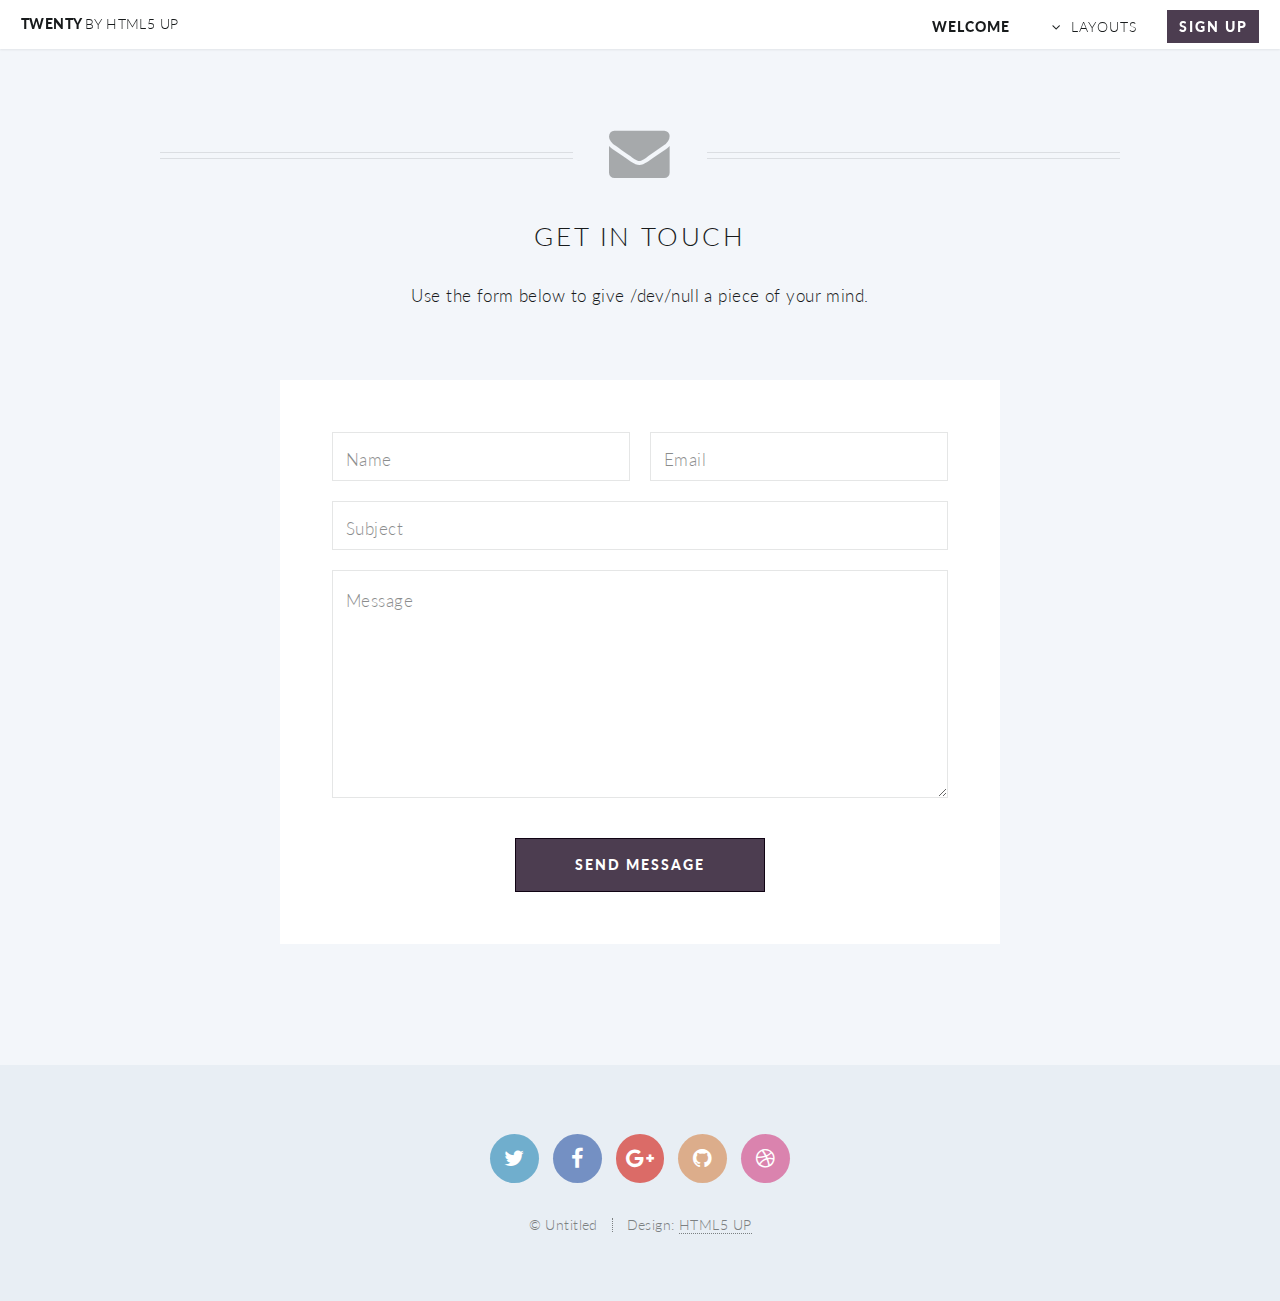
<file: contact.html>
<!DOCTYPE HTML>
<!--
	Twenty by HTML5 UP
	html5up.net | @ajlkn
	Free for personal and commercial use under the CCA 3.0 license (html5up.net/license)
-->
<html>
	<head>
		<title>Contact - Twenty by HTML5 UP</title>
		<meta charset="utf-8" />
		<meta name="viewport" content="width=device-width, initial-scale=1" />
		<!--[if lte IE 8]><script src="assets/js/ie/html5shiv.js"></script><![endif]-->
		<link rel="stylesheet" href="assets/css/main.css" />
		<!--[if lte IE 8]><link rel="stylesheet" href="assets/css/ie8.css" /><![endif]-->
		<!--[if lte IE 9]><link rel="stylesheet" href="assets/css/ie9.css" /><![endif]-->
	</head>
	<body class="contact">
		<div id="page-wrapper">

			<!-- Header -->
				<header id="header">
					<h1 id="logo"><a href="index.html">Twenty <span>by HTML5 UP</span></a></h1>
					<nav id="nav">
						<ul>
							<li class="current"><a href="index.html">Welcome</a></li>
							<li class="submenu">
								<a href="#">Layouts</a>
								<ul>
									<li><a href="left-sidebar.html">Left Sidebar</a></li>
									<li><a href="right-sidebar.html">Right Sidebar</a></li>
									<li><a href="no-sidebar.html">No Sidebar</a></li>
									<li><a href="contact.html">Contact</a></li>
									<li class="submenu">
										<a href="#">Submenu</a>
										<ul>
											<li><a href="#">Dolore Sed</a></li>
											<li><a href="#">Consequat</a></li>
											<li><a href="#">Lorem Magna</a></li>
											<li><a href="#">Sed Magna</a></li>
											<li><a href="#">Ipsum Nisl</a></li>
										</ul>
									</li>
								</ul>
							</li>
							<li><a href="#" class="button special">Sign Up</a></li>
						</ul>
					</nav>
				</header>

			<!-- Main -->
				<article id="main">

					<header class="special container">
						<span class="icon fa-envelope"></span>
						<h2>Get In Touch</h2>
						<p>Use the form below to give /dev/null a piece of your mind.</p>
					</header>

					<!-- One -->
						<section class="wrapper style4 special container 75%">

							<!-- Content -->
								<div class="content">
									<form>
										<div class="row 50%">
											<div class="6u 12u(mobile)">
												<input type="text" name="name" placeholder="Name" />
											</div>
											<div class="6u 12u(mobile)">
												<input type="text" name="email" placeholder="Email" />
											</div>
										</div>
										<div class="row 50%">
											<div class="12u">
												<input type="text" name="subject" placeholder="Subject" />
											</div>
										</div>
										<div class="row 50%">
											<div class="12u">
												<textarea name="message" placeholder="Message" rows="7"></textarea>
											</div>
										</div>
										<div class="row">
											<div class="12u">
												<ul class="buttons">
													<li><input type="submit" class="special" value="Send Message" /></li>
												</ul>
											</div>
										</div>
									</form>
								</div>

						</section>

				</article>

			<!-- Footer -->
				<footer id="footer">

					<ul class="icons">
						<li><a href="#" class="icon circle fa-twitter"><span class="label">Twitter</span></a></li>
						<li><a href="#" class="icon circle fa-facebook"><span class="label">Facebook</span></a></li>
						<li><a href="#" class="icon circle fa-google-plus"><span class="label">Google+</span></a></li>
						<li><a href="#" class="icon circle fa-github"><span class="label">Github</span></a></li>
						<li><a href="#" class="icon circle fa-dribbble"><span class="label">Dribbble</span></a></li>
					</ul>

					<ul class="copyright">
						<li>&copy; Untitled</li><li>Design: <a href="http://html5up.net">HTML5 UP</a></li>
					</ul>

				</footer>

		</div>

		<!-- Scripts -->
			<script src="assets/js/jquery.min.js"></script>
			<script src="assets/js/jquery.dropotron.min.js"></script>
			<script src="assets/js/jquery.scrolly.min.js"></script>
			<script src="assets/js/jquery.scrollgress.min.js"></script>
			<script src="assets/js/skel.min.js"></script>
			<script src="assets/js/util.js"></script>
			<!--[if lte IE 8]><script src="assets/js/ie/respond.min.js"></script><![endif]-->
			<script src="assets/js/main.js"></script>

	</body>
</html>
</file>
<file: assets/css/ie8.css>
/*
	Twenty by HTML5 UP
	html5up.net | @ajlkn
	Free for personal and commercial use under the CCA 3.0 license (html5up.net/license)
*/

/* Section/Article */

	section > .last-child, section.last-child,
	article > .last-child,
	article.last-child {
		margin-bottom: 0;
	}

/* Banner */

	#banner {
		background-image: url("../../images/banner.jpg");
		background-repeat: no-repeat;
		background-size: cover;
		background-position: auto;
		-ms-behavior: url("assets/js/ie/backgroundsize.min.htc");
	}

		#banner .inner {
			background: #341b2b;
		}

/* CTA */

	#cta {
		background-image: url("../../images/banner.jpg");
		background-repeat: no-repeat;
		background-size: cover;
		background-position: auto;
		-ms-behavior: url("assets/js/ie/backgroundsize.min.htc");
	}
</file>
<file: assets/css/ie9.css>
/*
	Twenty by HTML5 UP
	html5up.net | @ajlkn
	Free for personal and commercial use under the CCA 3.0 license (html5up.net/license)
*/

/* Banner */

	#banner .inner {
		opacity: 1.0;
	}
</file>
<file: assets/css/main.css>
@import url("font-awesome.min.css");
@import url("https://fonts.googleapis.com/css?family=Lato:300,400,900");

/*
	Twenty by HTML5 UP
	html5up.net | @ajlkn
	Free for personal and commercial use under the CCA 3.0 license (html5up.net/license)
*/

/* Reset */

	html, body, div, span, applet, object, iframe, h1, h2, h3, h4, h5, h6, p, blockquote, pre, a, abbr, acronym, address, big, cite, code, del, dfn, em, img, ins, kbd, q, s, samp, small, strike, strong, sub, sup, tt, var, b, u, i, center, dl, dt, dd, ol, ul, li, fieldset, form, label, legend, table, caption, tbody, tfoot, thead, tr, th, td, article, aside, canvas, details, embed, figure, figcaption, footer, header, hgroup, menu, nav, output, ruby, section, summary, time, mark, audio, video {
		margin: 0;
		padding: 0;
		border: 0;
		font-size: 100%;
		font: inherit;
		vertical-align: baseline;
	}

	article, aside, details, figcaption, figure, footer, header, hgroup, menu, nav, section {
		display: block;
	}

	body {
		line-height: 1;
	}

	ol, ul {
		list-style: none;
	}

	blockquote, q {
		quotes: none;
	}

	blockquote:before, blockquote:after, q:before, q:after {
		content: '';
		content: none;
	}

	table {
		border-collapse: collapse;
		border-spacing: 0;
	}

	body {
		-webkit-text-size-adjust: none;
	}

/* Box Model */

	*, *:before, *:after {
		-moz-box-sizing: border-box;
		-webkit-box-sizing: border-box;
		box-sizing: border-box;
	}

/* Containers */

	.container {
		margin-left: auto;
		margin-right: auto;
	}

	.container.\31 25\25 {
		width: 100%;
		max-width: 1750px;
		min-width: 1400px;
	}

	.container.\37 5\25 {
		width: 1050px;
	}

	.container.\35 0\25 {
		width: 700px;
	}

	.container.\32 5\25 {
		width: 350px;
	}

	.container {
		width: 1400px;
	}

	@media screen and (max-width: 1680px) {

		.container.\31 25\25 {
			width: 100%;
			max-width: 1500px;
			min-width: 1200px;
		}

		.container.\37 5\25 {
			width: 900px;
		}

		.container.\35 0\25 {
			width: 600px;
		}

		.container.\32 5\25 {
			width: 300px;
		}

		.container {
			width: 1200px;
		}

	}

	@media screen and (max-width: 1280px) {

		.container.\31 25\25 {
			width: 100%;
			max-width: 1200px;
			min-width: 960px;
		}

		.container.\37 5\25 {
			width: 720px;
		}

		.container.\35 0\25 {
			width: 480px;
		}

		.container.\32 5\25 {
			width: 240px;
		}

		.container {
			width: 960px;
		}

	}

	@media screen and (max-width: 980px) {

		.container.\31 25\25 {
			width: 100%;
			max-width: 118.75%;
			min-width: 95%;
		}

		.container.\37 5\25 {
			width: 71.25%;
		}

		.container.\35 0\25 {
			width: 47.5%;
		}

		.container.\32 5\25 {
			width: 23.75%;
		}

		.container {
			width: 95%;
		}

	}

	@media screen and (max-width: 840px) {

		.container.\31 25\25 {
			width: 100%;
			max-width: 118.75%;
			min-width: 95%;
		}

		.container.\37 5\25 {
			width: 71.25%;
		}

		.container.\35 0\25 {
			width: 47.5%;
		}

		.container.\32 5\25 {
			width: 23.75%;
		}

		.container {
			width: 95% !important;
		}

	}

	@media screen and (max-width: 736px) {

		.container.\31 25\25 {
			width: 100%;
			max-width: 125%;
			min-width: 100%;
		}

		.container.\37 5\25 {
			width: 75%;
		}

		.container.\35 0\25 {
			width: 50%;
		}

		.container.\32 5\25 {
			width: 25%;
		}

		.container {
			width: 100% !important;
		}

	}

/* Grid */

	.row {
		border-bottom: solid 1px transparent;
		-moz-box-sizing: border-box;
		-webkit-box-sizing: border-box;
		box-sizing: border-box;
	}

	.row > * {
		float: left;
		-moz-box-sizing: border-box;
		-webkit-box-sizing: border-box;
		box-sizing: border-box;
	}

	.row:after, .row:before {
		content: '';
		display: block;
		clear: both;
		height: 0;
	}

	.row.uniform > * > :first-child {
		margin-top: 0;
	}

	.row.uniform > * > :last-child {
		margin-bottom: 0;
	}

	.row.\30 \25 > * {
		padding: 0px 0 0 0px;
	}

	.row.\30 \25 {
		margin: 0px 0 -1px 0px;
	}

	.row.uniform.\30 \25 > * {
		padding: 0px 0 0 0px;
	}

	.row.uniform.\30 \25 {
		margin: 0px 0 -1px 0px;
	}

	.row > * {
		padding: 50px 0 0 50px;
	}

	.row {
		margin: -50px 0 -1px -50px;
	}

	.row.uniform > * {
		padding: 50px 0 0 50px;
	}

	.row.uniform {
		margin: -50px 0 -1px -50px;
	}

	.row.\32 00\25 > * {
		padding: 100px 0 0 100px;
	}

	.row.\32 00\25 {
		margin: -100px 0 -1px -100px;
	}

	.row.uniform.\32 00\25 > * {
		padding: 100px 0 0 100px;
	}

	.row.uniform.\32 00\25 {
		margin: -100px 0 -1px -100px;
	}

	.row.\31 50\25 > * {
		padding: 75px 0 0 75px;
	}

	.row.\31 50\25 {
		margin: -75px 0 -1px -75px;
	}

	.row.uniform.\31 50\25 > * {
		padding: 75px 0 0 75px;
	}

	.row.uniform.\31 50\25 {
		margin: -75px 0 -1px -75px;
	}

	.row.\35 0\25 > * {
		padding: 25px 0 0 25px;
	}

	.row.\35 0\25 {
		margin: -25px 0 -1px -25px;
	}

	.row.uniform.\35 0\25 > * {
		padding: 25px 0 0 25px;
	}

	.row.uniform.\35 0\25 {
		margin: -25px 0 -1px -25px;
	}

	.row.\32 5\25 > * {
		padding: 12.5px 0 0 12.5px;
	}

	.row.\32 5\25 {
		margin: -12.5px 0 -1px -12.5px;
	}

	.row.uniform.\32 5\25 > * {
		padding: 12.5px 0 0 12.5px;
	}

	.row.uniform.\32 5\25 {
		margin: -12.5px 0 -1px -12.5px;
	}

	.\31 2u, .\31 2u\24 {
		width: 100%;
		clear: none;
		margin-left: 0;
	}

	.\31 1u, .\31 1u\24 {
		width: 91.6666666667%;
		clear: none;
		margin-left: 0;
	}

	.\31 0u, .\31 0u\24 {
		width: 83.3333333333%;
		clear: none;
		margin-left: 0;
	}

	.\39 u, .\39 u\24 {
		width: 75%;
		clear: none;
		margin-left: 0;
	}

	.\38 u, .\38 u\24 {
		width: 66.6666666667%;
		clear: none;
		margin-left: 0;
	}

	.\37 u, .\37 u\24 {
		width: 58.3333333333%;
		clear: none;
		margin-left: 0;
	}

	.\36 u, .\36 u\24 {
		width: 50%;
		clear: none;
		margin-left: 0;
	}

	.\35 u, .\35 u\24 {
		width: 41.6666666667%;
		clear: none;
		margin-left: 0;
	}

	.\34 u, .\34 u\24 {
		width: 33.3333333333%;
		clear: none;
		margin-left: 0;
	}

	.\33 u, .\33 u\24 {
		width: 25%;
		clear: none;
		margin-left: 0;
	}

	.\32 u, .\32 u\24 {
		width: 16.6666666667%;
		clear: none;
		margin-left: 0;
	}

	.\31 u, .\31 u\24 {
		width: 8.3333333333%;
		clear: none;
		margin-left: 0;
	}

	.\31 2u\24 + *,
	.\31 1u\24 + *,
	.\31 0u\24 + *,
	.\39 u\24 + *,
	.\38 u\24 + *,
	.\37 u\24 + *,
	.\36 u\24 + *,
	.\35 u\24 + *,
	.\34 u\24 + *,
	.\33 u\24 + *,
	.\32 u\24 + *,
	.\31 u\24 + * {
		clear: left;
	}

	.\-11u {
		margin-left: 91.66667%;
	}

	.\-10u {
		margin-left: 83.33333%;
	}

	.\-9u {
		margin-left: 75%;
	}

	.\-8u {
		margin-left: 66.66667%;
	}

	.\-7u {
		margin-left: 58.33333%;
	}

	.\-6u {
		margin-left: 50%;
	}

	.\-5u {
		margin-left: 41.66667%;
	}

	.\-4u {
		margin-left: 33.33333%;
	}

	.\-3u {
		margin-left: 25%;
	}

	.\-2u {
		margin-left: 16.66667%;
	}

	.\-1u {
		margin-left: 8.33333%;
	}

	@media screen and (max-width: 1680px) {

		.row > * {
			padding: 40px 0 0 40px;
		}

		.row {
			margin: -40px 0 -1px -40px;
		}

		.row.uniform > * {
			padding: 40px 0 0 40px;
		}

		.row.uniform {
			margin: -40px 0 -1px -40px;
		}

		.row.\32 00\25 > * {
			padding: 80px 0 0 80px;
		}

		.row.\32 00\25 {
			margin: -80px 0 -1px -80px;
		}

		.row.uniform.\32 00\25 > * {
			padding: 80px 0 0 80px;
		}

		.row.uniform.\32 00\25 {
			margin: -80px 0 -1px -80px;
		}

		.row.\31 50\25 > * {
			padding: 60px 0 0 60px;
		}

		.row.\31 50\25 {
			margin: -60px 0 -1px -60px;
		}

		.row.uniform.\31 50\25 > * {
			padding: 60px 0 0 60px;
		}

		.row.uniform.\31 50\25 {
			margin: -60px 0 -1px -60px;
		}

		.row.\35 0\25 > * {
			padding: 20px 0 0 20px;
		}

		.row.\35 0\25 {
			margin: -20px 0 -1px -20px;
		}

		.row.uniform.\35 0\25 > * {
			padding: 20px 0 0 20px;
		}

		.row.uniform.\35 0\25 {
			margin: -20px 0 -1px -20px;
		}

		.row.\32 5\25 > * {
			padding: 10px 0 0 10px;
		}

		.row.\32 5\25 {
			margin: -10px 0 -1px -10px;
		}

		.row.uniform.\32 5\25 > * {
			padding: 10px 0 0 10px;
		}

		.row.uniform.\32 5\25 {
			margin: -10px 0 -1px -10px;
		}

		.\31 2u\28wide\29, .\31 2u\24\28wide\29 {
			width: 100%;
			clear: none;
			margin-left: 0;
		}

		.\31 1u\28wide\29, .\31 1u\24\28wide\29 {
			width: 91.6666666667%;
			clear: none;
			margin-left: 0;
		}

		.\31 0u\28wide\29, .\31 0u\24\28wide\29 {
			width: 83.3333333333%;
			clear: none;
			margin-left: 0;
		}

		.\39 u\28wide\29, .\39 u\24\28wide\29 {
			width: 75%;
			clear: none;
			margin-left: 0;
		}

		.\38 u\28wide\29, .\38 u\24\28wide\29 {
			width: 66.6666666667%;
			clear: none;
			margin-left: 0;
		}

		.\37 u\28wide\29, .\37 u\24\28wide\29 {
			width: 58.3333333333%;
			clear: none;
			margin-left: 0;
		}

		.\36 u\28wide\29, .\36 u\24\28wide\29 {
			width: 50%;
			clear: none;
			margin-left: 0;
		}

		.\35 u\28wide\29, .\35 u\24\28wide\29 {
			width: 41.6666666667%;
			clear: none;
			margin-left: 0;
		}

		.\34 u\28wide\29, .\34 u\24\28wide\29 {
			width: 33.3333333333%;
			clear: none;
			margin-left: 0;
		}

		.\33 u\28wide\29, .\33 u\24\28wide\29 {
			width: 25%;
			clear: none;
			margin-left: 0;
		}

		.\32 u\28wide\29, .\32 u\24\28wide\29 {
			width: 16.6666666667%;
			clear: none;
			margin-left: 0;
		}

		.\31 u\28wide\29, .\31 u\24\28wide\29 {
			width: 8.3333333333%;
			clear: none;
			margin-left: 0;
		}

		.\31 2u\24\28wide\29 + *,
		.\31 1u\24\28wide\29 + *,
		.\31 0u\24\28wide\29 + *,
		.\39 u\24\28wide\29 + *,
		.\38 u\24\28wide\29 + *,
		.\37 u\24\28wide\29 + *,
		.\36 u\24\28wide\29 + *,
		.\35 u\24\28wide\29 + *,
		.\34 u\24\28wide\29 + *,
		.\33 u\24\28wide\29 + *,
		.\32 u\24\28wide\29 + *,
		.\31 u\24\28wide\29 + * {
			clear: left;
		}

		.\-11u\28wide\29 {
			margin-left: 91.66667%;
		}

		.\-10u\28wide\29 {
			margin-left: 83.33333%;
		}

		.\-9u\28wide\29 {
			margin-left: 75%;
		}

		.\-8u\28wide\29 {
			margin-left: 66.66667%;
		}

		.\-7u\28wide\29 {
			margin-left: 58.33333%;
		}

		.\-6u\28wide\29 {
			margin-left: 50%;
		}

		.\-5u\28wide\29 {
			margin-left: 41.66667%;
		}

		.\-4u\28wide\29 {
			margin-left: 33.33333%;
		}

		.\-3u\28wide\29 {
			margin-left: 25%;
		}

		.\-2u\28wide\29 {
			margin-left: 16.66667%;
		}

		.\-1u\28wide\29 {
			margin-left: 8.33333%;
		}

	}

	@media screen and (max-width: 1280px) {

		.row > * {
			padding: 40px 0 0 40px;
		}

		.row {
			margin: -40px 0 -1px -40px;
		}

		.row.uniform > * {
			padding: 40px 0 0 40px;
		}

		.row.uniform {
			margin: -40px 0 -1px -40px;
		}

		.row.\32 00\25 > * {
			padding: 80px 0 0 80px;
		}

		.row.\32 00\25 {
			margin: -80px 0 -1px -80px;
		}

		.row.uniform.\32 00\25 > * {
			padding: 80px 0 0 80px;
		}

		.row.uniform.\32 00\25 {
			margin: -80px 0 -1px -80px;
		}

		.row.\31 50\25 > * {
			padding: 60px 0 0 60px;
		}

		.row.\31 50\25 {
			margin: -60px 0 -1px -60px;
		}

		.row.uniform.\31 50\25 > * {
			padding: 60px 0 0 60px;
		}

		.row.uniform.\31 50\25 {
			margin: -60px 0 -1px -60px;
		}

		.row.\35 0\25 > * {
			padding: 20px 0 0 20px;
		}

		.row.\35 0\25 {
			margin: -20px 0 -1px -20px;
		}

		.row.uniform.\35 0\25 > * {
			padding: 20px 0 0 20px;
		}

		.row.uniform.\35 0\25 {
			margin: -20px 0 -1px -20px;
		}

		.row.\32 5\25 > * {
			padding: 10px 0 0 10px;
		}

		.row.\32 5\25 {
			margin: -10px 0 -1px -10px;
		}

		.row.uniform.\32 5\25 > * {
			padding: 10px 0 0 10px;
		}

		.row.uniform.\32 5\25 {
			margin: -10px 0 -1px -10px;
		}

		.\31 2u\28normal\29, .\31 2u\24\28normal\29 {
			width: 100%;
			clear: none;
			margin-left: 0;
		}

		.\31 1u\28normal\29, .\31 1u\24\28normal\29 {
			width: 91.6666666667%;
			clear: none;
			margin-left: 0;
		}

		.\31 0u\28normal\29, .\31 0u\24\28normal\29 {
			width: 83.3333333333%;
			clear: none;
			margin-left: 0;
		}

		.\39 u\28normal\29, .\39 u\24\28normal\29 {
			width: 75%;
			clear: none;
			margin-left: 0;
		}

		.\38 u\28normal\29, .\38 u\24\28normal\29 {
			width: 66.6666666667%;
			clear: none;
			margin-left: 0;
		}

		.\37 u\28normal\29, .\37 u\24\28normal\29 {
			width: 58.3333333333%;
			clear: none;
			margin-left: 0;
		}

		.\36 u\28normal\29, .\36 u\24\28normal\29 {
			width: 50%;
			clear: none;
			margin-left: 0;
		}

		.\35 u\28normal\29, .\35 u\24\28normal\29 {
			width: 41.6666666667%;
			clear: none;
			margin-left: 0;
		}

		.\34 u\28normal\29, .\34 u\24\28normal\29 {
			width: 33.3333333333%;
			clear: none;
			margin-left: 0;
		}

		.\33 u\28normal\29, .\33 u\24\28normal\29 {
			width: 25%;
			clear: none;
			margin-left: 0;
		}

		.\32 u\28normal\29, .\32 u\24\28normal\29 {
			width: 16.6666666667%;
			clear: none;
			margin-left: 0;
		}

		.\31 u\28normal\29, .\31 u\24\28normal\29 {
			width: 8.3333333333%;
			clear: none;
			margin-left: 0;
		}

		.\31 2u\24\28normal\29 + *,
		.\31 1u\24\28normal\29 + *,
		.\31 0u\24\28normal\29 + *,
		.\39 u\24\28normal\29 + *,
		.\38 u\24\28normal\29 + *,
		.\37 u\24\28normal\29 + *,
		.\36 u\24\28normal\29 + *,
		.\35 u\24\28normal\29 + *,
		.\34 u\24\28normal\29 + *,
		.\33 u\24\28normal\29 + *,
		.\32 u\24\28normal\29 + *,
		.\31 u\24\28normal\29 + * {
			clear: left;
		}

		.\-11u\28normal\29 {
			margin-left: 91.66667%;
		}

		.\-10u\28normal\29 {
			margin-left: 83.33333%;
		}

		.\-9u\28normal\29 {
			margin-left: 75%;
		}

		.\-8u\28normal\29 {
			margin-left: 66.66667%;
		}

		.\-7u\28normal\29 {
			margin-left: 58.33333%;
		}

		.\-6u\28normal\29 {
			margin-left: 50%;
		}

		.\-5u\28normal\29 {
			margin-left: 41.66667%;
		}

		.\-4u\28normal\29 {
			margin-left: 33.33333%;
		}

		.\-3u\28normal\29 {
			margin-left: 25%;
		}

		.\-2u\28normal\29 {
			margin-left: 16.66667%;
		}

		.\-1u\28normal\29 {
			margin-left: 8.33333%;
		}

	}

	@media screen and (max-width: 980px) {

		.row > * {
			padding: 30px 0 0 30px;
		}

		.row {
			margin: -30px 0 -1px -30px;
		}

		.row.uniform > * {
			padding: 30px 0 0 30px;
		}

		.row.uniform {
			margin: -30px 0 -1px -30px;
		}

		.row.\32 00\25 > * {
			padding: 60px 0 0 60px;
		}

		.row.\32 00\25 {
			margin: -60px 0 -1px -60px;
		}

		.row.uniform.\32 00\25 > * {
			padding: 60px 0 0 60px;
		}

		.row.uniform.\32 00\25 {
			margin: -60px 0 -1px -60px;
		}

		.row.\31 50\25 > * {
			padding: 45px 0 0 45px;
		}

		.row.\31 50\25 {
			margin: -45px 0 -1px -45px;
		}

		.row.uniform.\31 50\25 > * {
			padding: 45px 0 0 45px;
		}

		.row.uniform.\31 50\25 {
			margin: -45px 0 -1px -45px;
		}

		.row.\35 0\25 > * {
			padding: 15px 0 0 15px;
		}

		.row.\35 0\25 {
			margin: -15px 0 -1px -15px;
		}

		.row.uniform.\35 0\25 > * {
			padding: 15px 0 0 15px;
		}

		.row.uniform.\35 0\25 {
			margin: -15px 0 -1px -15px;
		}

		.row.\32 5\25 > * {
			padding: 7.5px 0 0 7.5px;
		}

		.row.\32 5\25 {
			margin: -7.5px 0 -1px -7.5px;
		}

		.row.uniform.\32 5\25 > * {
			padding: 7.5px 0 0 7.5px;
		}

		.row.uniform.\32 5\25 {
			margin: -7.5px 0 -1px -7.5px;
		}

		.\31 2u\28narrow\29, .\31 2u\24\28narrow\29 {
			width: 100%;
			clear: none;
			margin-left: 0;
		}

		.\31 1u\28narrow\29, .\31 1u\24\28narrow\29 {
			width: 91.6666666667%;
			clear: none;
			margin-left: 0;
		}

		.\31 0u\28narrow\29, .\31 0u\24\28narrow\29 {
			width: 83.3333333333%;
			clear: none;
			margin-left: 0;
		}

		.\39 u\28narrow\29, .\39 u\24\28narrow\29 {
			width: 75%;
			clear: none;
			margin-left: 0;
		}

		.\38 u\28narrow\29, .\38 u\24\28narrow\29 {
			width: 66.6666666667%;
			clear: none;
			margin-left: 0;
		}

		.\37 u\28narrow\29, .\37 u\24\28narrow\29 {
			width: 58.3333333333%;
			clear: none;
			margin-left: 0;
		}

		.\36 u\28narrow\29, .\36 u\24\28narrow\29 {
			width: 50%;
			clear: none;
			margin-left: 0;
		}

		.\35 u\28narrow\29, .\35 u\24\28narrow\29 {
			width: 41.6666666667%;
			clear: none;
			margin-left: 0;
		}

		.\34 u\28narrow\29, .\34 u\24\28narrow\29 {
			width: 33.3333333333%;
			clear: none;
			margin-left: 0;
		}

		.\33 u\28narrow\29, .\33 u\24\28narrow\29 {
			width: 25%;
			clear: none;
			margin-left: 0;
		}

		.\32 u\28narrow\29, .\32 u\24\28narrow\29 {
			width: 16.6666666667%;
			clear: none;
			margin-left: 0;
		}

		.\31 u\28narrow\29, .\31 u\24\28narrow\29 {
			width: 8.3333333333%;
			clear: none;
			margin-left: 0;
		}

		.\31 2u\24\28narrow\29 + *,
		.\31 1u\24\28narrow\29 + *,
		.\31 0u\24\28narrow\29 + *,
		.\39 u\24\28narrow\29 + *,
		.\38 u\24\28narrow\29 + *,
		.\37 u\24\28narrow\29 + *,
		.\36 u\24\28narrow\29 + *,
		.\35 u\24\28narrow\29 + *,
		.\34 u\24\28narrow\29 + *,
		.\33 u\24\28narrow\29 + *,
		.\32 u\24\28narrow\29 + *,
		.\31 u\24\28narrow\29 + * {
			clear: left;
		}

		.\-11u\28narrow\29 {
			margin-left: 91.66667%;
		}

		.\-10u\28narrow\29 {
			margin-left: 83.33333%;
		}

		.\-9u\28narrow\29 {
			margin-left: 75%;
		}

		.\-8u\28narrow\29 {
			margin-left: 66.66667%;
		}

		.\-7u\28narrow\29 {
			margin-left: 58.33333%;
		}

		.\-6u\28narrow\29 {
			margin-left: 50%;
		}

		.\-5u\28narrow\29 {
			margin-left: 41.66667%;
		}

		.\-4u\28narrow\29 {
			margin-left: 33.33333%;
		}

		.\-3u\28narrow\29 {
			margin-left: 25%;
		}

		.\-2u\28narrow\29 {
			margin-left: 16.66667%;
		}

		.\-1u\28narrow\29 {
			margin-left: 8.33333%;
		}

	}

	@media screen and (max-width: 840px) {

		.row > * {
			padding: 30px 0 0 30px;
		}

		.row {
			margin: -30px 0 -1px -30px;
		}

		.row.uniform > * {
			padding: 30px 0 0 30px;
		}

		.row.uniform {
			margin: -30px 0 -1px -30px;
		}

		.row.\32 00\25 > * {
			padding: 60px 0 0 60px;
		}

		.row.\32 00\25 {
			margin: -60px 0 -1px -60px;
		}

		.row.uniform.\32 00\25 > * {
			padding: 60px 0 0 60px;
		}

		.row.uniform.\32 00\25 {
			margin: -60px 0 -1px -60px;
		}

		.row.\31 50\25 > * {
			padding: 45px 0 0 45px;
		}

		.row.\31 50\25 {
			margin: -45px 0 -1px -45px;
		}

		.row.uniform.\31 50\25 > * {
			padding: 45px 0 0 45px;
		}

		.row.uniform.\31 50\25 {
			margin: -45px 0 -1px -45px;
		}

		.row.\35 0\25 > * {
			padding: 15px 0 0 15px;
		}

		.row.\35 0\25 {
			margin: -15px 0 -1px -15px;
		}

		.row.uniform.\35 0\25 > * {
			padding: 15px 0 0 15px;
		}

		.row.uniform.\35 0\25 {
			margin: -15px 0 -1px -15px;
		}

		.row.\32 5\25 > * {
			padding: 7.5px 0 0 7.5px;
		}

		.row.\32 5\25 {
			margin: -7.5px 0 -1px -7.5px;
		}

		.row.uniform.\32 5\25 > * {
			padding: 7.5px 0 0 7.5px;
		}

		.row.uniform.\32 5\25 {
			margin: -7.5px 0 -1px -7.5px;
		}

		.\31 2u\28narrower\29, .\31 2u\24\28narrower\29 {
			width: 100%;
			clear: none;
			margin-left: 0;
		}

		.\31 1u\28narrower\29, .\31 1u\24\28narrower\29 {
			width: 91.6666666667%;
			clear: none;
			margin-left: 0;
		}

		.\31 0u\28narrower\29, .\31 0u\24\28narrower\29 {
			width: 83.3333333333%;
			clear: none;
			margin-left: 0;
		}

		.\39 u\28narrower\29, .\39 u\24\28narrower\29 {
			width: 75%;
			clear: none;
			margin-left: 0;
		}

		.\38 u\28narrower\29, .\38 u\24\28narrower\29 {
			width: 66.6666666667%;
			clear: none;
			margin-left: 0;
		}

		.\37 u\28narrower\29, .\37 u\24\28narrower\29 {
			width: 58.3333333333%;
			clear: none;
			margin-left: 0;
		}

		.\36 u\28narrower\29, .\36 u\24\28narrower\29 {
			width: 50%;
			clear: none;
			margin-left: 0;
		}

		.\35 u\28narrower\29, .\35 u\24\28narrower\29 {
			width: 41.6666666667%;
			clear: none;
			margin-left: 0;
		}

		.\34 u\28narrower\29, .\34 u\24\28narrower\29 {
			width: 33.3333333333%;
			clear: none;
			margin-left: 0;
		}

		.\33 u\28narrower\29, .\33 u\24\28narrower\29 {
			width: 25%;
			clear: none;
			margin-left: 0;
		}

		.\32 u\28narrower\29, .\32 u\24\28narrower\29 {
			width: 16.6666666667%;
			clear: none;
			margin-left: 0;
		}

		.\31 u\28narrower\29, .\31 u\24\28narrower\29 {
			width: 8.3333333333%;
			clear: none;
			margin-left: 0;
		}

		.\31 2u\24\28narrower\29 + *,
		.\31 1u\24\28narrower\29 + *,
		.\31 0u\24\28narrower\29 + *,
		.\39 u\24\28narrower\29 + *,
		.\38 u\24\28narrower\29 + *,
		.\37 u\24\28narrower\29 + *,
		.\36 u\24\28narrower\29 + *,
		.\35 u\24\28narrower\29 + *,
		.\34 u\24\28narrower\29 + *,
		.\33 u\24\28narrower\29 + *,
		.\32 u\24\28narrower\29 + *,
		.\31 u\24\28narrower\29 + * {
			clear: left;
		}

		.\-11u\28narrower\29 {
			margin-left: 91.66667%;
		}

		.\-10u\28narrower\29 {
			margin-left: 83.33333%;
		}

		.\-9u\28narrower\29 {
			margin-left: 75%;
		}

		.\-8u\28narrower\29 {
			margin-left: 66.66667%;
		}

		.\-7u\28narrower\29 {
			margin-left: 58.33333%;
		}

		.\-6u\28narrower\29 {
			margin-left: 50%;
		}

		.\-5u\28narrower\29 {
			margin-left: 41.66667%;
		}

		.\-4u\28narrower\29 {
			margin-left: 33.33333%;
		}

		.\-3u\28narrower\29 {
			margin-left: 25%;
		}

		.\-2u\28narrower\29 {
			margin-left: 16.66667%;
		}

		.\-1u\28narrower\29 {
			margin-left: 8.33333%;
		}

	}

	@media screen and (max-width: 736px) {

		.row > * {
			padding: 30px 0 0 30px;
		}

		.row {
			margin: -30px 0 -1px -30px;
		}

		.row.uniform > * {
			padding: 30px 0 0 30px;
		}

		.row.uniform {
			margin: -30px 0 -1px -30px;
		}

		.row.\32 00\25 > * {
			padding: 60px 0 0 60px;
		}

		.row.\32 00\25 {
			margin: -60px 0 -1px -60px;
		}

		.row.uniform.\32 00\25 > * {
			padding: 60px 0 0 60px;
		}

		.row.uniform.\32 00\25 {
			margin: -60px 0 -1px -60px;
		}

		.row.\31 50\25 > * {
			padding: 45px 0 0 45px;
		}

		.row.\31 50\25 {
			margin: -45px 0 -1px -45px;
		}

		.row.uniform.\31 50\25 > * {
			padding: 45px 0 0 45px;
		}

		.row.uniform.\31 50\25 {
			margin: -45px 0 -1px -45px;
		}

		.row.\35 0\25 > * {
			padding: 15px 0 0 15px;
		}

		.row.\35 0\25 {
			margin: -15px 0 -1px -15px;
		}

		.row.uniform.\35 0\25 > * {
			padding: 15px 0 0 15px;
		}

		.row.uniform.\35 0\25 {
			margin: -15px 0 -1px -15px;
		}

		.row.\32 5\25 > * {
			padding: 7.5px 0 0 7.5px;
		}

		.row.\32 5\25 {
			margin: -7.5px 0 -1px -7.5px;
		}

		.row.uniform.\32 5\25 > * {
			padding: 7.5px 0 0 7.5px;
		}

		.row.uniform.\32 5\25 {
			margin: -7.5px 0 -1px -7.5px;
		}

		.\31 2u\28mobile\29, .\31 2u\24\28mobile\29 {
			width: 100%;
			clear: none;
			margin-left: 0;
		}

		.\31 1u\28mobile\29, .\31 1u\24\28mobile\29 {
			width: 91.6666666667%;
			clear: none;
			margin-left: 0;
		}

		.\31 0u\28mobile\29, .\31 0u\24\28mobile\29 {
			width: 83.3333333333%;
			clear: none;
			margin-left: 0;
		}

		.\39 u\28mobile\29, .\39 u\24\28mobile\29 {
			width: 75%;
			clear: none;
			margin-left: 0;
		}

		.\38 u\28mobile\29, .\38 u\24\28mobile\29 {
			width: 66.6666666667%;
			clear: none;
			margin-left: 0;
		}

		.\37 u\28mobile\29, .\37 u\24\28mobile\29 {
			width: 58.3333333333%;
			clear: none;
			margin-left: 0;
		}

		.\36 u\28mobile\29, .\36 u\24\28mobile\29 {
			width: 50%;
			clear: none;
			margin-left: 0;
		}

		.\35 u\28mobile\29, .\35 u\24\28mobile\29 {
			width: 41.6666666667%;
			clear: none;
			margin-left: 0;
		}

		.\34 u\28mobile\29, .\34 u\24\28mobile\29 {
			width: 33.3333333333%;
			clear: none;
			margin-left: 0;
		}

		.\33 u\28mobile\29, .\33 u\24\28mobile\29 {
			width: 25%;
			clear: none;
			margin-left: 0;
		}

		.\32 u\28mobile\29, .\32 u\24\28mobile\29 {
			width: 16.6666666667%;
			clear: none;
			margin-left: 0;
		}

		.\31 u\28mobile\29, .\31 u\24\28mobile\29 {
			width: 8.3333333333%;
			clear: none;
			margin-left: 0;
		}

		.\31 2u\24\28mobile\29 + *,
		.\31 1u\24\28mobile\29 + *,
		.\31 0u\24\28mobile\29 + *,
		.\39 u\24\28mobile\29 + *,
		.\38 u\24\28mobile\29 + *,
		.\37 u\24\28mobile\29 + *,
		.\36 u\24\28mobile\29 + *,
		.\35 u\24\28mobile\29 + *,
		.\34 u\24\28mobile\29 + *,
		.\33 u\24\28mobile\29 + *,
		.\32 u\24\28mobile\29 + *,
		.\31 u\24\28mobile\29 + * {
			clear: left;
		}

		.\-11u\28mobile\29 {
			margin-left: 91.66667%;
		}

		.\-10u\28mobile\29 {
			margin-left: 83.33333%;
		}

		.\-9u\28mobile\29 {
			margin-left: 75%;
		}

		.\-8u\28mobile\29 {
			margin-left: 66.66667%;
		}

		.\-7u\28mobile\29 {
			margin-left: 58.33333%;
		}

		.\-6u\28mobile\29 {
			margin-left: 50%;
		}

		.\-5u\28mobile\29 {
			margin-left: 41.66667%;
		}

		.\-4u\28mobile\29 {
			margin-left: 33.33333%;
		}

		.\-3u\28mobile\29 {
			margin-left: 25%;
		}

		.\-2u\28mobile\29 {
			margin-left: 16.66667%;
		}

		.\-1u\28mobile\29 {
			margin-left: 8.33333%;
		}

	}

/* Basic */

	body {
		background: #f3f6fa;
	}

		body.is-loading *, body.is-loading *:before, body.is-loading *:after {
			-moz-animation: none !important;
			-webkit-animation: none !important;
			-ms-animation: none !important;
			animation: none !important;
			-moz-transition: none !important;
			-webkit-transition: none !important;
			-ms-transition: none !important;
			transition: none !important;
		}

	body, input, select, textarea {
		color: #181B1C;
		font-family: 'Lato', sans-serif;
		font-size: 15pt;
		font-weight: 300;
		letter-spacing: 0.025em;
		line-height: 1.75em;
	}

	a {
		-moz-transition: color 0.2s ease-in-out, border-color 0.2s ease-in-out, background-color 0.2s ease-in-out;
		-webkit-transition: color 0.2s ease-in-out, border-color 0.2s ease-in-out, background-color 0.2s ease-in-out;
		-ms-transition: color 0.2s ease-in-out, border-color 0.2s ease-in-out, background-color 0.2s ease-in-out;
		transition: color 0.2s ease-in-out, border-color 0.2s ease-in-out, background-color 0.2s ease-in-out;
		color: #252A29;
		text-decoration: none;
		border-bottom: dotted 1px;
	}

		a:hover {
			border-bottom-color: transparent;
		}

	strong, b {
		font-weight: 400;
	}

	p, ul, ol, dl, table, blockquote {
		margin: 0 0 2em 0;
	}

	h1, h2, h3, h4, h5, h6 {
		color: inherit;
		font-weight: 300;
		line-height: 1.75em;
		margin-bottom: 1em;
		text-transform: uppercase;
	}

		h1 a, h2 a, h3 a, h4 a, h5 a, h6 a {
			color: inherit;
			text-decoration: none;
			border: 0;
		}

	h2 {
		font-size: 1.5em;
		letter-spacing: 0.1em;
	}

	h3 {
		font-size: 1.15em;
		letter-spacing: 0.025em;
	}

	sub {
		font-size: 0.8em;
		position: relative;
		top: 0.5em;
	}

	sup {
		font-size: 0.8em;
		position: relative;
		top: -0.5em;
	}

	hr {
		border-top: solid 1px rgba(124, 128, 129, 0.2);
		border: 0;
		margin-bottom: 1.5em;
	}

	blockquote {
		border-left: solid 0.5em rgba(124, 128, 129, 0.2);
		font-style: italic;
		padding: 1em 0 1em 2em;
	}

/* Section/Article */

	section.special, article.special {
		text-align: center;
	}

	header.major {
		padding-bottom: 2em;
	}

	header.special {
		margin-bottom: 5em;
		padding-top: 7em;
		position: relative;
		text-align: center;
	}

		header.special:before, header.special:after {
			border-bottom: solid 1.5px;
			border-top: solid 1.5px;
			content: '';
			height: 7px;
			opacity: 0.1;
			position: absolute;
			top: 1.75em;
			width: 43%;
		}

		header.special:before {
			left: 0;
		}

		header.special:after {
			right: 0;
		}

		header.special h2 {
			margin-bottom: 0;
		}

		header.special h2 + p {
			margin-bottom: 0;
			padding-top: 1.5em;
		}

		header.special .icon {
			cursor: default;
			height: 7em;
			left: 0;
			position: absolute;
			text-align: center;
			top: 1em;
			width: 100%;
		}

			header.special .icon:before {
				font-size: 3.5em;
				opacity: 0.35;
			}

	footer > :last-child {
		margin-bottom: 0;
	}

	footer.major {
		padding-top: 3em;
	}

/* Form */

	input[type="text"],
	input[type="password"],
	input[type="email"],
	textarea {
		-moz-transition: background-color 0.2s ease-in-out, border-color 0.2s ease-in-out;
		-webkit-transition: background-color 0.2s ease-in-out, border- 0.2s ease-in-out;
		-ms-transition: background-color 0.2s ease-in-out, border-color 0.2s ease-in-out;
		transition: background-color 0.2s ease-in-out, border-color 0.2s ease-in-out;
		-moz-appearance: none;
		-webkit-appearance: none;
		-ms-appearance: none;
		appearance: none;
		background: none;
		border: solid 1px rgba(124, 128, 129, 0.2);
		color: inherit;
		display: block;
		padding: 0.75em;
		text-decoration: none;
		width: 100%;
		outline: 0;
	}

		input[type="text"]:focus,
		input[type="password"]:focus,
		input[type="email"]:focus,
		textarea:focus {
			border-color: #83d3c9;
		}

	input[type="text"],
	input[type="password"],
	input[type="email"] {
		line-height: 1em;
	}

	::-webkit-input-placeholder {
		color: inherit;
		opacity: 0.5;
		position: relative;
		top: 3px;
	}

	:-moz-placeholder {
		color: inherit;
		opacity: 0.5;
	}

	::-moz-placeholder {
		color: inherit;
		opacity: 0.5;
	}

	:-ms-input-placeholder {
		color: inherit;
		opacity: 0.5;
	}

	.formerize-placeholder {
		color: rgba(124, 128, 129, 0.5) !important;
	}

/* Image */

	.image {
		border: 0;
		position: relative;
	}

		.image:before {
			background: url("images/overlay.png");
			content: '';
			height: 100%;
			left: 0;
			position: absolute;
			top: 0;
			width: 100%;
		}

		.image.fit {
			display: block;
		}

			.image.fit img {
				display: block;
				width: 100%;
			}

		.image.featured {
			display: block;
			margin: 0 0 2em 0;
		}

			.image.featured img {
				display: block;
				width: 100%;
			}

/* Icon */

	.icon {
		text-decoration: none;
		position: relative;
	}

		.icon:before {
			-moz-osx-font-smoothing: grayscale;
			-webkit-font-smoothing: antialiased;
			font-family: FontAwesome;
			font-style: normal;
			font-weight: normal;
			text-transform: none !important;
		}

		.icon.circle {
			-moz-transition: all 0.2s ease-in-out;
			-webkit-transition: all 0.2s ease-in-out;
			-ms-transition: all 0.2s ease-in-out;
			transition: all 0.2s ease-in-out;
			border: 0;
			border-radius: 100%;
			display: inline-block;
			font-size: 1.25em;
			height: 2.25em;
			left: 0;
			line-height: 2.25em;
			text-align: center;
			text-decoration: none;
			top: 0;
			width: 2.25em;
		}

			.icon.circle:hover {
				top: -0.2em;
			}

			.icon.circle.fa-twitter {
				background: #70aecd;
				color: #fff;
			}

				.icon.circle.fa-twitter:hover {
					background: #7fb7d2;
				}

			.icon.circle.fa-facebook {
				background: #7490c3;
				color: #fff;
			}

				.icon.circle.fa-facebook:hover {
					background: #829bc9;
				}

			.icon.circle.fa-google-plus {
				background: #db6b67;
				color: #fff;
			}

				.icon.circle.fa-google-plus:hover {
					background: #df7b77;
				}

			.icon.circle.fa-github {
				background: #dcad8b;
				color: #fff;
			}

				.icon.circle.fa-github:hover {
					background: #e1b89b;
				}

			.icon.circle.fa-dribbble {
				background: #da83ae;
				color: #fff;
			}

				.icon.circle.fa-dribbble:hover {
					background: #df93b8;
				}

		.icon.featured {
			cursor: default;
			display: block;
			margin: 0 0 1.5em 0;
			opacity: 0.35;
			text-align: center;
		}

			.icon.featured:before {
				font-size: 5em;
				line-height: 1em;
			}

		.icon > .label {
			display: none;
		}

/* List */

	ol.default {
		list-style: decimal;
		padding-left: 1.25em;
	}

		ol.default li {
			padding-left: 0.25em;
		}

	ul.default {
		list-style: disc;
		padding-left: 1em;
	}

		ul.default li {
			padding-left: 0.5em;
		}

	ul.icons {
		cursor: default;
	}

		ul.icons li {
			display: inline-block;
			line-height: 1em;
			padding-left: 0.5em;
		}

			ul.icons li:first-child {
				padding-left: 0;
			}

	ul.featured-icons {
		cursor: default;
		margin: -0.75em 0 0 0;
		opacity: 0.35;
		overflow: hidden;
		position: relative;
	}

		ul.featured-icons li {
			display: block;
			float: left;
			text-align: center;
			width: 50%;
		}

			ul.featured-icons li .icon {
				display: inline-block;
				font-size: 6.25em;
				height: 1.25em;
				line-height: 1.25em;
				width: 1em;
			}

	ul.buttons {
		cursor: default;
	}

		ul.buttons:last-child {
			margin-bottom: 0;
		}

		ul.buttons li {
			display: inline-block;
			padding: 0 0 0 1.5em;
		}

			ul.buttons li:first-child {
				padding: 0;
			}

		ul.buttons.vertical li {
			display: block;
			padding: 1.5em 0 0 0;
		}

			ul.buttons.vertical li:first-child {
				padding: 0;
			}

/* Table */

	table {
		width: 100%;
	}

		table.default {
			width: 100%;
		}

			table.default tbody tr {
				border-bottom: solid 1px rgba(124, 128, 129, 0.2);
			}

			table.default td {
				padding: 0.5em 1em 0.5em 1em;
			}

			table.default th {
				font-weight: 400;
				padding: 0.5em 1em 0.5em 1em;
				text-align: left;
			}

			table.default thead {
				background: #7c8081;
				color: #fff;
			}

/* Button */

	input[type="button"],
	input[type="submit"],
	input[type="reset"],
	.button {
		-moz-appearance: none;
		-webkit-appearance: none;
		-ms-appearance: none;
		appearance: none;
		-moz-transition: color 0.2s ease-in-out, border-color 0.2s ease-in-out, -color 0.2s ease-in-out;
		-webkit-transition: color 0.2s ease-in-out, border-color 0.2s ease-in-out, background-color 0.2s ease-in-out;
		-ms-transition: color 0.2s ease-in-out, border-color 0.2s ease-in-out, background-color 0.2s ease-in-out;
		transition: color 0.2s ease-in-out, border-color 0.2s ease-in-out, background-color 0.2s ease-in-out;
		background: none;
		border: solid 1px;
		color: inherit;
		cursor: pointer;
		display: inline-block;
		font-size: 0.8em;
		font-weight: 900;
		letter-spacing: 2px;
		min-width: 18em;
		padding: 0 0.75em;
		line-height: 3.75em;
		text-align: center;
		text-decoration: none;
		text-transform: uppercase;
	}

		input[type="button"]:hover,
		input[type="submit"]:hover,
		input[type="reset"]:hover,
		.button:hover {
			background: rgba(188, 202, 206, 0.15);
			border-color: inherit;
		}

		input[type="button"].special,
		input[type="submit"].special,
		input[type="reset"].special,
		.button.special {
			background: #4C3D50;
			border-color: #100313;
			color: #fff !important;
		}

			input[type="button"].special:hover,
			input[type="submit"].special:hover,
			input[type="reset"].special:hover,
			.button.special:hover {
				background: #BDB8C3 !important;
				border-color: #A0ABAA !important;
			}

		input[type="button"].fit,
		input[type="submit"].fit,
		input[type="reset"].fit,
		.button.fit {
			width: 100%;
		}

		input[type="button"].small,
		input[type="submit"].small,
		input[type="reset"].small,
		.button.small {
			font-size: 0.7em;
			min-width: 14em;
			padding: 0.5em 0;
		}

/* Wrapper */

	.wrapper {
		margin-bottom: 5em;
		padding: 5em;
	}

		.wrapper.style1 {
			padding: 0;
		}

		.wrapper.style2 {
			background-color: #83d3c9;
			background-image: url("images/light-bl.svg"), url("images/light-br.svg");
			background-position: bottom left, bottom right;
			background-repeat: no-repeat, no-repeat;
			background-size: 25em, 25em;
			color: #fff;
		}

			.wrapper.style2 .button:hover {
				background: rgba(255, 255, 255, 0.15) !important;
			}

			.wrapper.style2 .button.special {
				background: #fff;
				border-color: #fff;
				color: #83d3c9 !important;
			}

				.wrapper.style2 .button.special:hover {
					border-color: inherit !important;
					color: #fff !important;
				}

		.wrapper.style3 {
			background: #fff;
			color: inherit;
		}

		.wrapper.style4 {
			background: #fff;
			color: inherit;
			padding: 4em;
		}

/* Header */

	@-moz-keyframes reveal-header {
		0% {
			top: -5em;
		}

		100% {
			top: 0;
		}
	}

	@-webkit-keyframes reveal-header {
		0% {
			top: -5em;
		}

		100% {
			top: 0;
		}
	}

	@-ms-keyframes reveal-header {
		0% {
			top: -5em;
		}

		100% {
			top: 0;
		}
	}

	@keyframes reveal-header {
		0% {
			top: -5em;
		}

		100% {
			top: 0;
		}
	}

	#header {
		background: #fff;
		box-shadow: 0 1px 2px 0 rgba(0, 0, 0, 0.075);
		color: inherit;
		cursor: default;
		font-size: 0.8em;
		left: 0;
		padding: 1em 1.5em;
		position: fixed;
		top: 0;
		width: 100%;
		z-index: 10000;
	}

		#header h1 {
			font-weight: 900;
			margin: 0;
		}

			#header h1 span {
				font-weight: 300;
			}

		#header nav {
			letter-spacing: 0.075em;
			position: absolute;
			right: 1.5em;
			text-transform: uppercase;
			top: 0.75em;
		}

			#header nav ul li {
				display: inline-block;
				margin-left: 1.5em;
			}

				#header nav ul li > ul {
					display: none;
				}

				#header nav ul li a {
					border: solid 1px transparent;
					color: inherit;
					display: inline-block;
					line-height: 1em;
					padding: 0.6em 0.75em;
					text-decoration: none;
				}

				#header nav ul li input[type="button"],
				#header nav ul li input[type="submit"],
				#header nav ul li input[type="reset"],
				#header nav ul li .button {
					font-size: 1em;
					min-width: 0;
					width: auto;
				}

				#header nav ul li.submenu > a {
					text-decoration: none;
				}

					#header nav ul li.submenu > a:before {
						-moz-osx-font-smoothing: grayscale;
						-webkit-font-smoothing: antialiased;
						font-family: FontAwesome;
						font-style: normal;
						font-weight: normal;
						text-transform: none !important;
					}

					#header nav ul li.submenu > a:before {
						content: '\f107';
						margin-right: 0.65em;
					}

				#header nav ul li.active > a, #header nav ul li:hover > a {
					-moz-transition: all 0.2s ease-in-out;
					-webkit-transition: all 0.2s ease-in-out;
					-ms-transition: all 0.2s ease-in-out;
					transition: all 0.2s ease-in-out;
					background: rgba(188, 202, 206, 0.15);
				}

				#header nav ul li.current > a {
					font-weight: 900;
				}

		#header.reveal {
			-moz-animation: reveal-header 0.5s;
			-webkit-animation: reveal-header 0.5s;
			-ms-animation: reveal-header 0.5s;
			animation: reveal-header 0.5s;
		}

		#header.alt {
			-moz-animation: none;
			-webkit-animation: none;
			-ms-animation: none;
			animation: none;
			background: transparent;
			box-shadow: none;
			color: #fff;
			padding: 2em 2.5em;
			position: absolute;
		}

			#header.alt nav {
				right: 2.5em;
				top: 1.75em;
			}

				#header.alt nav ul li.active > a, #header.alt nav ul li:hover > a {
					border: solid 1px;
				}

/* Dropotron */

	.dropotron {
		background: #fff;
		box-shadow: 0 1px 2px 0 rgba(0, 0, 0, 0.075);
		line-height: 2.25em;
		min-width: 13em;
		padding: 1em 0;
		text-transform: uppercase;
		margin-top: calc(-1em + 1px);
	}

		.dropotron.level-0 {
			font-size: 0.7em;
			font-weight: 400;
			margin-top: 1.5em;
		}

			.dropotron.level-0:before {
				border-bottom: solid 0.5em #fff;
				border-left: solid 0.5em transparent;
				border-right: solid 0.5em transparent;
				content: '';
				left: 0.75em;
				position: absolute;
				top: -0.45em;
			}

		.dropotron > li {
			border-top: solid 1px rgba(124, 128, 129, 0.2);
		}

			.dropotron > li > a {
				-moz-transition: none;
				-webkit-transition: none;
				-ms-transition: none;
				transition: none;
				color: inherit;
				text-decoration: none;
				padding: 0 1em;
				border: 0;
			}

			.dropotron > li:hover > a {
				background: #83d3c9;
				color: #fff;
			}

			.dropotron > li:first-child {
				border-top: 0;
			}

/* Banner */

	@-moz-keyframes reveal-banner {
		0% {
			opacity: 0;
		}

		100% {
			opacity: 1;
		}
	}

	@-webkit-keyframes reveal-banner {
		0% {
			opacity: 0;
		}

		100% {
			opacity: 1;
		}
	}

	@-ms-keyframes reveal-banner {
		0% {
			opacity: 0;
		}

		100% {
			opacity: 1;
		}
	}

	@keyframes reveal-banner {
		0% {
			opacity: 0;
		}

		100% {
			opacity: 1;
		}
	}

	#banner {
		background-attachment: scroll, scroll, scroll, fixed;
		background-color: #2B1327;
		background-image: url("tree.jpg");
		background-position: bottom left, bottom right, top left, top center;
		background-repeat: no-repeat, no-repeat, repeat, no-repeat;
		background-size: 25em, 25em, auto, cover;
		color: #fff;
		cursor: default;
		padding: 6em 0;
		text-align: center;
	}

		#banner .inner {
			-moz-animation: reveal-banner 1s 0.25s ease-in-out;
			-webkit-animation: reveal-banner 1s 0.25s ease-in-out;
			-ms-animation: reveal-banner 1s 0.25s ease-in-out;
			animation: reveal-banner 1s 0.25s ease-in-out;
			-moz-animation-fill-mode: forwards;
			-webkit-animation-fill-mode: forwards;
			-ms-animation-fill-mode: forwards;
			animation-fill-mode: forwards;
			background: rgba(118, 63, 98, 0.50);
			color: #fff;
			display: inline-block;
			opacity: 0;
			padding: 3em;
			text-align: center;
		}

			#banner .inner header {
				display: inline-block;
				border-bottom: solid 2px;
				border-top: solid 2px;
				margin: 0 0 2em 0;
				padding: 3px 0 3px 0;
			}

				#banner .inner header h2 {
					border-bottom: solid 2px;
					border-top: solid 2px;
					font-size: 2.5em;
					font-weight: 900;
					letter-spacing: 0.2em;
					margin: 0;
					padding-left: 0.05em;
					position: relative;
					text-transform: uppercase;
				}

			#banner .inner p {
				letter-spacing: 0.1em;
				margin: 0;
				text-transform: uppercase;
			}

				#banner .inner p a {
					color: inherit;
					font-weight: 400;
					text-decoration: none;
				}

			#banner .inner footer {
				margin: 2em 0 0 0;
			}

/* Main */

	#main {
		background-repeat: no-repeat;
		background-size: 25em;
		padding: 7em 0;
	}

		#main > :last-child {
			margin-bottom: 0;
		}

		#main .sidebar section {
			border-top: solid 1px rgba(124, 128, 129, 0.2);
			margin: 3em 0 0 0;
			padding: 3em 0 0 0;
		}

			#main .sidebar section:first-child {
				border-top: 0;
				padding-top: 0;
				margin-top: 0;
			}

	body.index #main {
		padding-top: 5em;
	}

/* CTA */

	#cta {
		background-attachment: scroll, scroll, scroll, fixed;
		background-color: #2D1029;
		background-image: url("tree.jpg");
		background-position: top left, top right, top left, bottom center;
		background-repeat: no-repeat, no-repeat, repeat, no-repeat;
		background-size: 25em, 25em, auto, cover;
		color: #fff;
		padding: 5em;
		text-align: center;
	}

		#cta header {
			margin-bottom: 2em;
		}

/* Footer */

	#footer {
		background: #E8EEF4;
		color: #7c8081;
		padding: 5em 5em 10em 5em;
		text-align: center;
	}

		#footer .copyright {
			font-size: 0.8em;
			line-height: 1em;
		}

			#footer .copyright a {
				color: inherit;
			}

			#footer .copyright li {
				display: inline-block;
				margin-left: 1em;
				padding-left: 1em;
				border-left: dotted 1px;
			}

				#footer .copyright li:first-child {
					margin: 0;
					padding: 0;
					border: 0;
				}

/* Wide */

	@media screen and (max-width: 1680px) {

		/* Basic */

			body, input, select, textarea {
				font-size: 14pt;
			}

		/* Section/Article */

			header.special {
				padding-top: 5.5em;
				margin-bottom: 4em;
			}

	}

/* Normal */

	@media screen and (max-width: 1280px) {

		/* Basic */

			body, input, select, textarea {
				font-size: 13pt;
				letter-spacing: 0.025em;
				line-height: 1.65em;
			}

			h1, h2, h3, h4, h5, h6 {
				line-height: 1.5em;
			}

		/* Section/Article */

			header.major {
				padding-bottom: 1.5em;
			}

			footer.major {
				padding-top: 2em;
			}

		/* Wrapper */

			.wrapper {
				margin-bottom: 4em;
				padding: 4em 3em;
			}

				.wrapper.style4 {
					padding: 3em;
				}

		/* Header */

			#header nav ul li {
				margin-left: 1em;
			}

		/* Banner */

			#banner {
				background-attachment: scroll;
			}

		/* CTA */

			#cta {
				padding: 4em;
				background-attachment: scroll;
			}

		/* Footer */

			#footer {
				padding: 4em;
			}

	}

/* Narrow */

	@media screen and (max-width: 980px) {

		/* Basic */

			body, input, select, textarea {
				font-size: 13pt;
				letter-spacing: 0.025em;
				line-height: 1.5em;
			}

		/* Section/Article */

			header br {
				display: none;
			}

			header.major {
				padding-bottom: 1em;
			}

			header.special {
				padding-left: 2.5em;
				padding-right: 2.5em;
			}

			footer.major {
				padding-top: 1.5em;
			}

		/* Wrapper */

			.wrapper {
				margin-bottom: 3em;
				padding: 3em 2.5em;
			}

				.wrapper.special br {
					display: none;
				}

				.wrapper.style1 {
					padding: 0 2.5em;
				}

				.wrapper.style2 {
					background-size: 15em;
				}

				.wrapper.style4 {
					padding: 2.5em;
				}

		/* Banner */

			#banner {
				background-size: 15em, 15em, auto, cover;
			}

		/* Main */

			#main {
				background-size: 15em;
			}

		/* CTA */

			#cta {
				background-size: 15em, 15em, auto, cover;
				padding: 3em;
			}

	}

/* Narrower */

	#navPanel, #navButton {
		display: none;
	}

	@media screen and (max-width: 840px) {

		/* Basic */

			html, body {
				overflow-x: hidden;
			}

			header.major {
				padding-bottom: 0.25em;
			}

			header.special {
				margin-bottom: 4em;
				padding-top: 5em;
			}

				header.special:before, header.special:after {
					width: 40%;
				}

				header.special h2 + p {
					padding-top: 1.25em;
				}

		/* Section/Article */

			section {
				margin: 1em 0 1em 0;
			}

				section:first-child {
					margin-top: 0;
				}

		/* Button */

			input[type="button"].small,
			input[type="submit"].small,
			input[type="reset"].small,
			.button.small {
				font-size: 0.8em;
				min-width: 18em;
				padding: 0.75em 0;
			}

		/* List */

			ul.featured-icons {
				margin: 0;
			}

				ul.featured-icons li {
					display: inline-block;
					float: none;
					width: auto;
				}

					ul.featured-icons li .icon {
						font-size: 4em;
						width: 1.25em;
					}

			ul.buttons li {
				display: block;
				padding: 1em 0 0 0;
			}

		/* Header */

			#header {
				display: none;
			}

		/* Banner */

			#banner {
				margin: 0;
			}

		/* Wrapper */

			.wrapper.special-alt {
				text-align: center;
			}

			.wrapper.style4 {
				padding-bottom: 3em;
			}

		/* Main */

			#main {
				padding: 5em 0;
			}

				#main .sidebar {
					border-top: solid 1px rgba(124, 128, 129, 0.1);
					padding-top: 3em;
				}

					#main .sidebar section {
						border-top: 0;
						padding-top: 0;
					}

			body.index #main {
				padding-top: 4.5em;
			}

		/* CTA */

			#cta {
				margin: 0;
			}

		/* Footer */

			#footer {
				padding: 4em 1.5em;
			}

		/* Off-Canvas Navigation */

			#page-wrapper {
				-moz-backface-visibility: hidden;
				-webkit-backface-visibility: hidden;
				-ms-backface-visibility: hidden;
				backface-visibility: hidden;
				-moz-transition: -moz-transform 0.5s ease;
				-webkit-transition: -webkit-transform 0.5s ease;
				-ms-transition: -ms-transform 0.5s ease;
				transition: transform 0.5s ease;
				padding-bottom: 1px;
			}

			#navButton {
				-moz-backface-visibility: hidden;
				-webkit-backface-visibility: hidden;
				-ms-backface-visibility: hidden;
				backface-visibility: hidden;
				-moz-transition: -moz-transform 0.5s ease;
				-webkit-transition: -webkit-transform 0.5s ease;
				-ms-transition: -ms-transform 0.5s ease;
				transition: transform 0.5s ease;
				display: block;
				height: 60px;
				left: 0;
				position: fixed;
				top: 0;
				width: 100%;
				z-index: 10001;
			}

				#navButton .toggle {
					text-decoration: none;
					height: 60px;
					left: 0;
					position: absolute;
					text-align: center;
					top: 0;
					width: 100%;
					border: 0;
					outline: 0;
				}

					#navButton .toggle:before {
						-moz-osx-font-smoothing: grayscale;
						-webkit-font-smoothing: antialiased;
						font-family: FontAwesome;
						font-style: normal;
						font-weight: normal;
						text-transform: none !important;
					}

					#navButton .toggle:before {
						color: #fff;
						content: '\f0c9';
						font-size: 1em;
						height: 40px;
						left: 10px;
						line-height: 40px;
						opacity: 0.5;
						position: absolute;
						top: 11px;
						width: 60px;
						z-index: 1;
					}

					#navButton .toggle:after {
						background: rgba(163, 169, 170, 0.75);
						border-radius: 2px;
						content: '';
						height: 40px;
						left: 10px;
						position: absolute;
						top: 10px;
						width: 60px;
					}

			#navPanel {
				-moz-backface-visibility: hidden;
				-webkit-backface-visibility: hidden;
				-ms-backface-visibility: hidden;
				backface-visibility: hidden;
				-moz-transform: translateX(-275px);
				-webkit-transform: translateX(-275px);
				-ms-transform: translateX(-275px);
				transform: translateX(-275px);
				-moz-transition: -moz-transform 0.5s ease;
				-webkit-transition: -webkit-transform 0.5s ease;
				-ms-transition: -ms-transform 0.5s ease;
				transition: transform 0.5s ease;
				display: block;
				height: 100%;
				left: 0;
				overflow-y: auto;
				position: fixed;
				top: 0;
				width: 275px;
				z-index: 10002;
				background: #1c2021;
				color: #fff;
				font-size: 0.8em;
				letter-spacing: 0.075em;
				text-transform: uppercase;
				padding: 0.25em 0.75em 1em 0.75em;
			}

				#navPanel .link {
					border: 0;
					border-top: solid 1px rgba(255, 255, 255, 0.05);
					color: inherit;
					display: block;
					height: 3em;
					line-height: 3em;
					opacity: 0.75;
					text-decoration: none;
				}

					#navPanel .link.depth-0 {
						font-weight: 900;
					}

					#navPanel .link:first-child {
						border-top: 0;
					}

				#navPanel .indent-1 {
					display: inline-block;
					width: 1em;
				}

				#navPanel .indent-2 {
					display: inline-block;
					width: 2em;
				}

				#navPanel .indent-3 {
					display: inline-block;
					width: 3em;
				}

				#navPanel .indent-4 {
					display: inline-block;
					width: 4em;
				}

				#navPanel .indent-5 {
					display: inline-block;
					width: 5em;
				}

			body.navPanel-visible #page-wrapper {
				-moz-transform: translateX(275px);
				-webkit-transform: translateX(275px);
				-ms-transform: translateX(275px);
				transform: translateX(275px);
			}

			body.navPanel-visible #navButton {
				-moz-transform: translateX(275px);
				-webkit-transform: translateX(275px);
				-ms-transform: translateX(275px);
				transform: translateX(275px);
			}

			body.navPanel-visible #navPanel {
				-moz-transform: translateX(0);
				-webkit-transform: translateX(0);
				-ms-transform: translateX(0);
				transform: translateX(0);
			}

	}

/* Mobile */

	@media screen and (max-width: 736px) {

		/* Basic */

			body {
				min-width: 320px;
			}

			h2 {
				font-size: 1.25em;
				letter-spacing: 0.1em;
			}

			h3 {
				font-size: 1em;
				letter-spacing: 0.025em;
			}

			p {
				text-align: justify;
			}

		/* Section/Article */

			header {
				text-align: center;
			}

				header.major {
					padding-bottom: 0;
				}

				header.special {
					margin-bottom: 3em;
					padding-left: 1.5em;
					padding-right: 1.5em;
				}

					header.special:before, header.special:after {
						width: 38%;
					}

					header.special .icon {
						font-size: 0.75em;
						top: 1.5em;
					}

				header p {
					text-align: center;
				}

			footer.major {
				padding-top: 0;
			}

		/* Icon */

			.icon.circle {
				font-size: 1em;
			}

		/* Button */

			input[type="button"],
			input[type="submit"],
			input[type="reset"],
			.button {
				max-width: 20em;
				width: 100%;
			}

				input[type="button"].fit,
				input[type="submit"].fit,
				input[type="reset"].fit,
				.button.fit {
					width: auto;
				}

		/* List */

			ul.icons li {
				padding-left: 0.25em;
			}

			ul.featured-icons li .icon {
				width: 1.1em;
			}

			ul.buttons {
				text-align: center;
			}

		/* Wrapper */

			.wrapper {
				margin-bottom: 2.5em;
				padding: 2.25em 1.5em;
			}

				.wrapper.special br {
					display: none;
				}

				.wrapper.style1 {
					padding: 0 1.5em;
				}

				.wrapper.style2 {
					background-size: 10em;
					padding: 2.25em 1.5em;
				}

				.wrapper.style4 {
					background-size: 10em;
					padding: 1.5em 1.5em 3em 1.5em;
				}

		/* Banner */

			#banner {
				background-size: 10em, 10em, auto, cover;
				padding: 6em 0;
			}

				#banner .inner {
					background: none;
					display: block;
					padding: 0 1.5em;
				}

					#banner .inner header h2 {
						font-size: 1.5em;
					}

					#banner .inner p {
						text-align: center;
					}

					#banner .inner br {
						display: none;
					}

		/* Main */

			#main {
				background-size: 10em;
				padding: 3.5em 0 2.5em 0;
			}

			body.index #main {
				padding: 2.5em 0 0 0;
			}

			body.contact #main {
				padding-bottom: 0;
			}

		/* CTA */

			#cta {
				background-size: 10em, 10em, auto, cover;
				padding: 3em 1.5em;
			}

		/* Footer */

			#footer {
				padding: 3em 1.5em;
			}

				#footer .copyright li {
					display: block;
					margin: 1em 0 0 0;
					padding: 0;
					border: 0;
				}

		/* Off-Canvas Navigation */

			#navButton .toggle:before {
				top: 8px;
				left: 8px;
				width: 50px;
				height: 34px;
				line-height: 34px;
			}

			#navButton .toggle:after {
				top: 8px;
				left: 8px;
				width: 50px;
				height: 34px;
			}

	}
</file>
